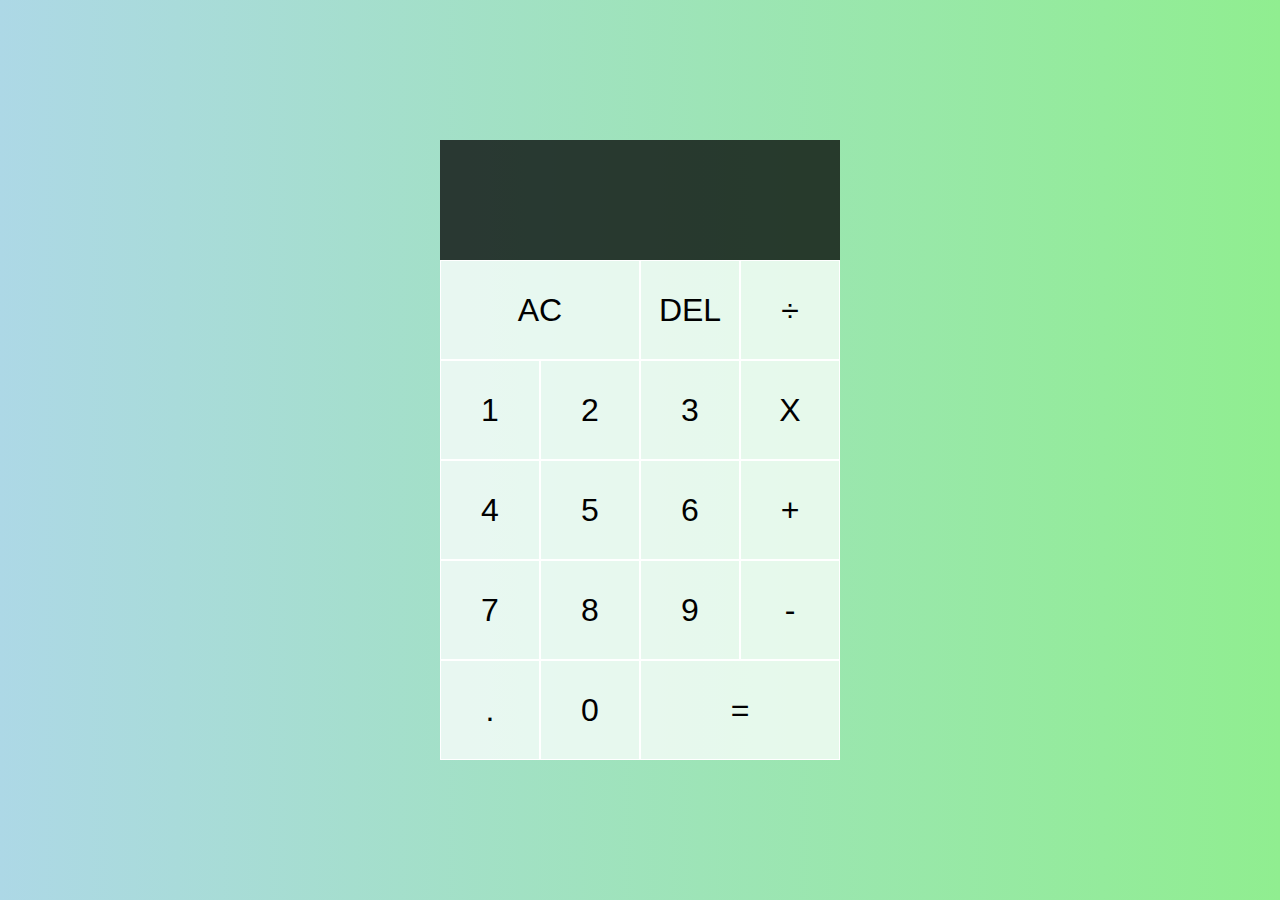
<file: calculator.html>
<!DOCTYPE html>
<html lang="en">
<head>
    <meta charset="UTF-8">
    <meta http-equiv="X-UA-Compatible" content="IE=edge">
    <meta name="viewport" content="width=device-width, initial-scale=1.0">
    <title>Calculator</title>
    <link href="css/calculatorstyle.css" rel="stylesheet"></link>
    <script src="javascript/calculatorscript.js" defer></script>
</head>
<body>
    <div class="calculator-grid">
        <div class="output">
            <div data-previous-operand class="previous-operand"></div>
            <div data-current-operand class="current-operand"></div>
        </div>
        <button data-all-clear class="span-two">AC</button>
        <button data-delete>DEL</button>
        <button data-operation>÷</button>
        <button data-number>1</button>
        <button data-number>2</button>
        <button data-number>3</button>
        <button data-operation>X</button>
        <button data-number>4</button>
        <button data-number>5</button>
        <button data-number>6</button>
        <button data-operation>+</button>
        <button data-number>7</button>
        <button data-number>8</button>
        <button data-number>9</button>
        <button data-operation>-</button>
        <button data-number>.</button>
        <button data-number>0</button>
        <button data-equals class="span-two">=</button>

    </div>
</body>
</html>
</file>
<file: css/calculatorstyle.css>
*, *:before, *::after {
    box-sizing: border-box;
    font-family:Verdana, Geneva, Tahoma, sans-serif;
    font-weight: normal;
}

body {
    padding: 0;
    margin: 0;
    background: linear-gradient(to right, lightblue, lightgreen );
}

.calculator-grid {
    display: grid;
    justify-content: center;
    align-content: center;
    min-height: 100vh; /*vh is  100 per cent of screenview screen*/
    grid-template-columns: repeat(4, 100px);
    grid-template-rows: minmax(120px, auto) repeat(5, 100px);
}

.calculator-grid > button {
    cursor: pointer;
    font-size: 2rem;
    border: 1px solid white;
    outline: none;
    background-color: rgba(255, 255, 255, .75);
}

.calculator-grid > button:hover {
    background-color: rgba(255, 255, 255, .90);
}

.span-two {
    grid-column: span 2;
}

.output {
    grid-column: 1 / -1;/*from the start to the end*/ 
    background-color: rgba(0,0,0,.75);
    display: flex;
    align-items:flex-end;
    justify-content: space-between;
    flex-direction: column;
    padding: 10px;
    word-wrap: break-word; /*these are to wrap numbers*/ 
    word-break: break-all; /*to next line if the get too long*/
}

.output .previous-operand {
    color: rgba(255, 255, 255, .75);
    font-size: 1.5rem;
}
.output .current-operand {
    color: white;
    font-size: 2.5rem;
}
</file>
